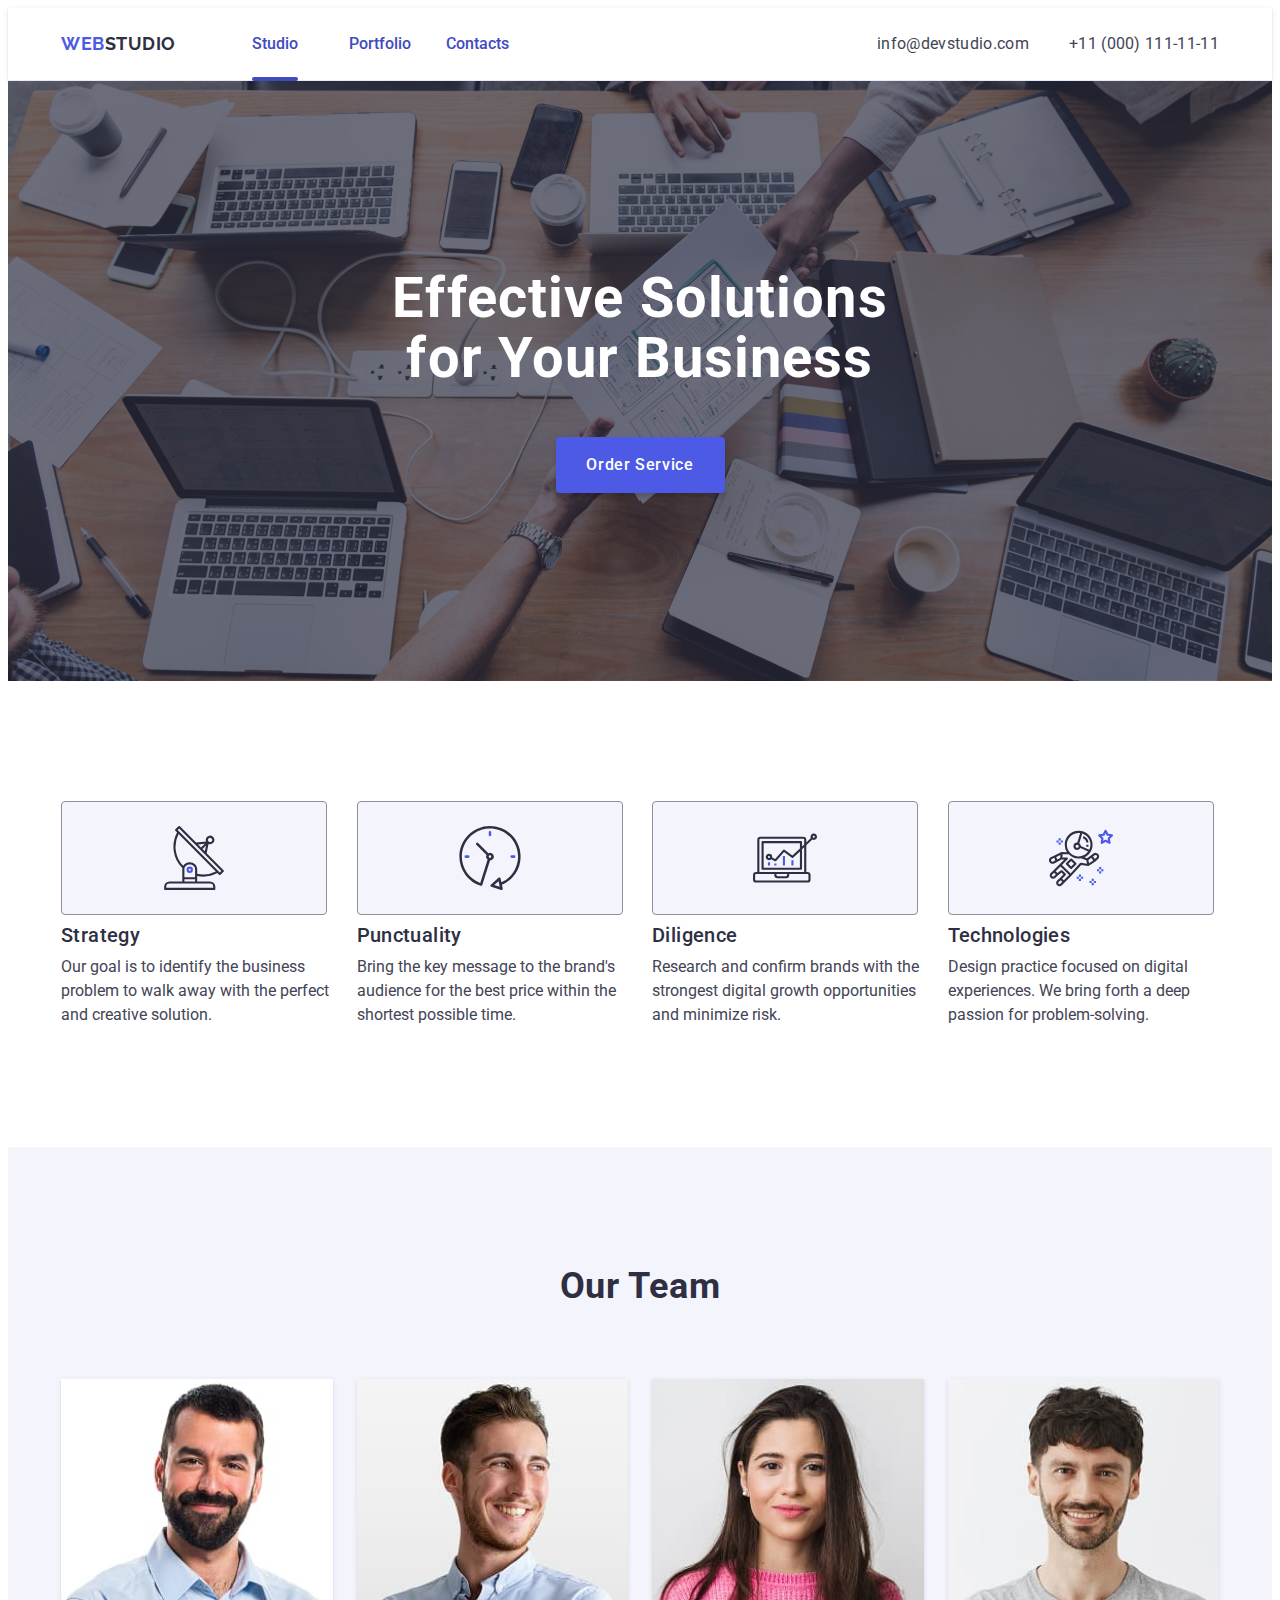
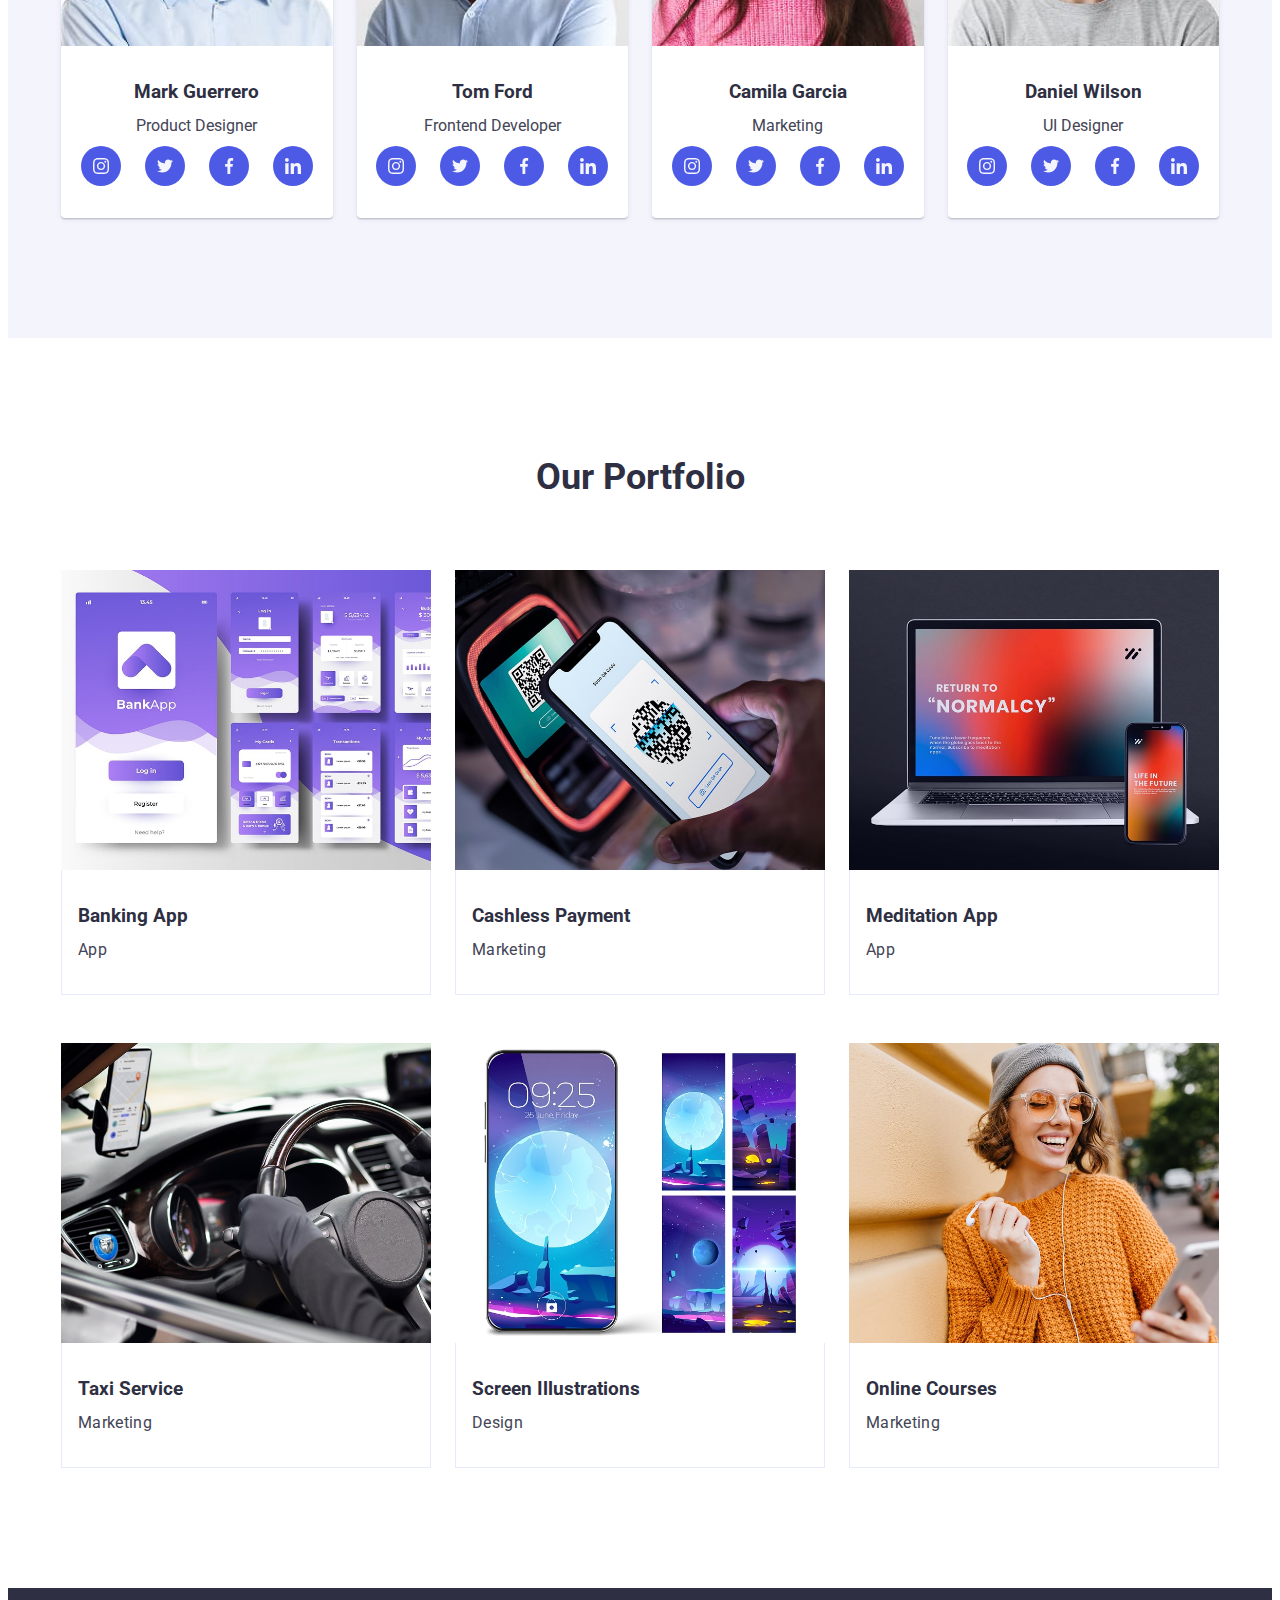
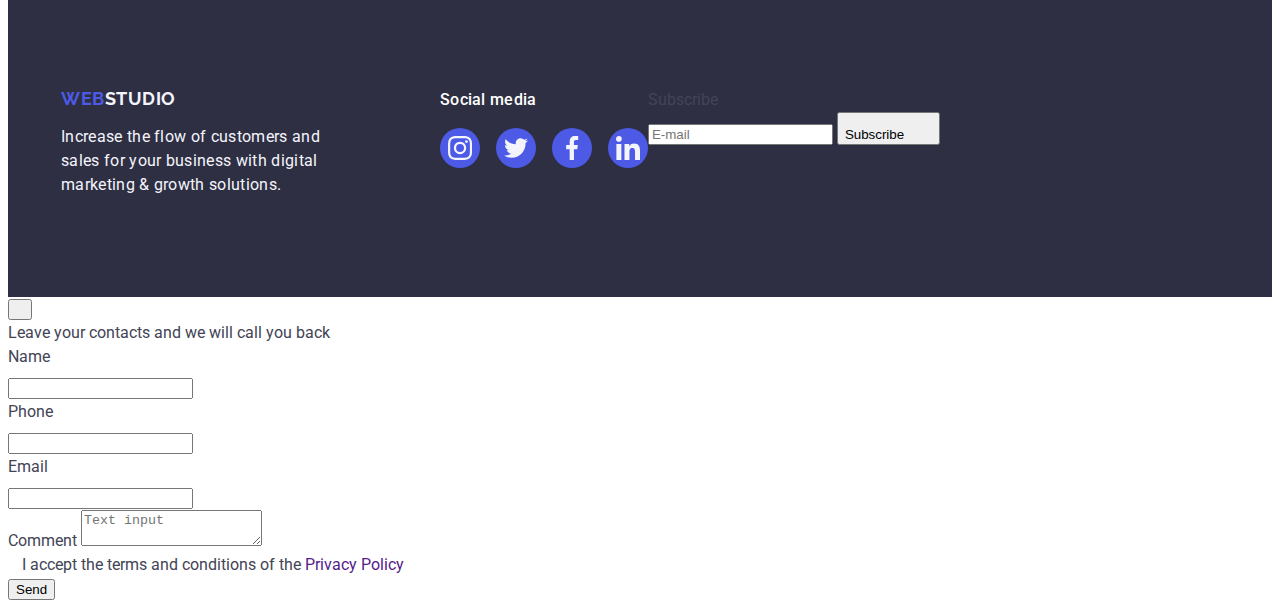
<file: index.html>
<!DOCTYPE html>
<html lang="en">
  <head>
    <meta charset="UTF-8" />
    <meta name="viewport" content="width=device-width, initial-scale=1.0" />
    <title>Ihor-Kotliarevskyi Homework</title>
    <link rel="preconnect" href="https://fonts.googleapis.com" />
    <link rel="preconnect" href="https://fonts.gstatic.com" crossorigin />
    <link
      href="https://fonts.googleapis.com/css2?family=Raleway:wght@700&family=Roboto:ital,wght@0,400..700;1,400..700&display=swap"
      rel="stylesheet"
    />
    <link
      rel="stylesheet"
      href="https://cdnjs.cloudflare.com/ajax/libs/modern-normalize/3.0.1/modern-normalize.min.css"
      integrity="sha512-q6WgHqiHlKyOqslT/lgBgodhd03Wp4BEqKeW6nNtlOY4quzyG3VoQKFrieaCeSnuVseNKRGpGeDU3qPmabCANg=="
      crossorigin="anonymous"
      referrerpolicy="no-referrer"
    />
    <link rel="stylesheet" href="./css/styles.css" />
  </head>
  <body>
    <header id="top" class="header">
      <div class="container div-header">
        <nav class="header-navigation">
          <a href="./index.html" class="header-navigation-link logo"
            >Web<span class="span-top">Studio</span></a
          >
          <ul class="header-navigation-list">
            <li class="header-navigation-list-item">
              <a href="./index.html" class="header-navigation-list-link current"
                >Studio</a
              >
            </li>
            <li class="header-navigation-list-item">
              <a href="" class="header-navigation-list-link">Portfolio</a>
            </li>
            <li class="header-navigation-list-item">
              <a href="" class="header-navigation-list-link">Contacts</a>
            </li>
          </ul>
        </nav>
        <address class="header-address">
          <ul class="header-address-list">
            <li class="header-address-list-item">
              <a href="mailto:info@devstudio.com" class="address-link"
                >info@devstudio.com</a
              >
            </li>
            <li class="header-address-list-item">
              <a href="tel:+110001111111" class="address-link"
                >+11 (000) 111-11-11</a
              >
            </li>
          </ul>
        </address>
      </div>
    </header>
    <main>
      <section class="hero section">
        <div class="container">
          <h1 class="hero-title">Effective Solutions for Your Business</h1>
          <button type="button" class="hero-button" data-modal-open>
            Order Service
          </button>
        </div>
      </section>
      <section class="benefits section">
        <div class="container">
          <h2 class="benefits-title visually-hidden">Title</h2>
          <ul class="benefits-list">
            <li class="benefits-list-item">
              <div class="benefits-list-box">
                <svg class="benefits-list-icon" width="64" height="64">
                  <use href="./images/icons.svg#icon-antenna"></use>
                </svg>
              </div>
              <h3 class="benefits-list-title">Strategy</h3>
              <p class="benefits-list-description">
                Our goal is to identify the business problem to walk away with
                the perfect and creative solution.
              </p>
            </li>
            <li class="benefits-list-item">
              <div class="benefits-list-box">
                <svg class="benefits-list-icon" width="64" height="64">
                  <use href="./images/icons.svg#icon-clock"></use>
                </svg>
              </div>
              <h3 class="benefits-list-title">Punctuality</h3>
              <p class="benefits-list-description">
                Bring the key message to the brand's audience for the best price
                within the shortest possible time.
              </p>
            </li>
            <li class="benefits-list-item">
              <div class="benefits-list-box">
                <svg class="benefits-list-icon" width="64" height="64">
                  <use href="./images/icons.svg#icon-diagram"></use>
                </svg>
              </div>
              <h3 class="benefits-list-title">Diligence</h3>
              <p class="benefits-list-description">
                Research and confirm brands with the strongest digital growth
                opportunities and minimize risk.
              </p>
            </li>
            <li class="benefits-list-item">
              <div class="benefits-list-box">
                <svg class="benefits-list-icon" width="64" height="64">
                  <use href="./images/icons.svg#icon-astronaut"></use>
                </svg>
              </div>
              <h3 class="benefits-list-title">Technologies</h3>
              <p class="benefits-list-description">
                Design practice focused on digital experiences. We bring forth a
                deep passion for problem-solving.
              </p>
            </li>
          </ul>
        </div>
      </section>
      <section id="team" class="team section">
        <div class="container">
          <h2 class="team-title">Our Team</h2>
          <ul class="team-list">
            <li class="team-list-item">
              <img
                src="./images/mark-guerrero.jpg"
                alt="Mark Guerrero"
                width="264"
              />
              <div class="team-list-item-container">
                <h3 class="team-list-title">Mark Guerrero</h3>
                <p class="team-list-descr">Product Designer</p>
                <ul class="team-list-social-container">
                  <li class="team-list-social-item">
                    <a
                      class="team-list-social-link"
                      href="https://www.instagram.com"
                    >
                      <svg class="team-list-social-icon" width="16" height="16">
                        <use href="./images/icons.svg#icon-instagram"></use>
                      </svg>
                    </a>
                  </li>
                  <li class="team-list-social-item">
                    <a class="team-list-social-link" href="https://x.com">
                      <svg class="team-list-social-icon" width="16" height="16">
                        <use href="./images/icons.svg#icon-twitter"></use>
                      </svg>
                    </a>
                  </li>
                  <li class="team-list-social-item">
                    <a
                      class="team-list-social-link"
                      href="https://www.facebook.com"
                    >
                      <svg class="team-list-social-icon" width="16" height="16">
                        <use href="./images/icons.svg#icon-facebook"></use>
                      </svg>
                    </a>
                  </li>
                  <li class="team-list-social-item">
                    <a
                      class="team-list-social-link"
                      href="https://ua.linkedin.com"
                    >
                      <svg class="team-list-social-icon" width="16" height="16">
                        <use href="./images/icons.svg#icon-linkedin"></use>
                      </svg>
                    </a>
                  </li>
                </ul>
              </div>
            </li>
            <li class="team-list-item">
              <img src="./images/tom-ford.jpg" alt="Tom Ford" width="264" />
              <div class="team-list-item-container">
                <h3 class="team-list-title">Tom Ford</h3>
                <p class="team-list-descr">Frontend Developer</p>
                <ul class="team-list-social-container">
                  <li class="team-list-social-item">
                    <a
                      class="team-list-social-link"
                      href="https://www.instagram.com"
                    >
                      <svg class="team-list-social-icon" width="16" height="16">
                        <use href="./images/icons.svg#icon-instagram"></use>
                      </svg>
                    </a>
                  </li>
                  <li class="team-list-social-item">
                    <a class="team-list-social-link" href="https://x.com">
                      <svg class="team-list-social-icon" width="16" height="16">
                        <use href="./images/icons.svg#icon-twitter"></use>
                      </svg>
                    </a>
                  </li>
                  <li class="team-list-social-item">
                    <a
                      class="team-list-social-link"
                      href="https://www.facebook.com"
                    >
                      <svg class="team-list-social-icon" width="16" height="16">
                        <use href="./images/icons.svg#icon-facebook"></use>
                      </svg>
                    </a>
                  </li>
                  <li class="team-list-social-item">
                    <a
                      class="team-list-social-link"
                      href="https://ua.linkedin.com"
                    >
                      <svg class="team-list-social-icon" width="16" height="16">
                        <use href="./images/icons.svg#icon-linkedin"></use>
                      </svg>
                    </a>
                  </li>
                </ul>
              </div>
            </li>
            <li class="team-list-item">
              <img
                src="./images/camila-garcia.jpg"
                alt="Camila Garcia"
                width="264"
              />
              <div class="team-list-item-container">
                <h3 class="team-list-title">Camila Garcia</h3>
                <p class="team-list-descr">Marketing</p>
                <ul class="team-list-social-container">
                  <li class="team-list-social-item">
                    <a
                      class="team-list-social-link"
                      href="https://www.instagram.com"
                    >
                      <svg class="team-list-social-icon" width="16" height="16">
                        <use href="./images/icons.svg#icon-instagram"></use>
                      </svg>
                    </a>
                  </li>
                  <li class="team-list-social-item">
                    <a class="team-list-social-link" href="https://x.com">
                      <svg class="team-list-social-icon" width="16" height="16">
                        <use href="./images/icons.svg#icon-twitter"></use>
                      </svg>
                    </a>
                  </li>
                  <li class="team-list-social-item">
                    <a
                      class="team-list-social-link"
                      href="https://www.facebook.com"
                    >
                      <svg class="team-list-social-icon" width="16" height="16">
                        <use href="./images/icons.svg#icon-facebook"></use>
                      </svg>
                    </a>
                  </li>
                  <li class="team-list-social-item">
                    <a
                      class="team-list-social-link"
                      href="https://ua.linkedin.com"
                    >
                      <svg class="team-list-social-icon" width="16" height="16">
                        <use href="./images/icons.svg#icon-linkedin"></use>
                      </svg>
                    </a>
                  </li>
                </ul>
              </div>
            </li>
            <li class="team-list-item">
              <img
                src="./images/daniel-wilson.jpg"
                alt="Daniel Wilson"
                width="264"
              />
              <div class="team-list-item-container">
                <h3 class="team-list-title">Daniel Wilson</h3>
                <p class="team-list-descr">UI Designer</p>
                <ul class="team-list-social-container">
                  <li class="team-list-social-item">
                    <a
                      class="team-list-social-link"
                      href="https://www.instagram.com"
                    >
                      <svg class="team-list-social-icon" width="16" height="16">
                        <use href="./images/icons.svg#icon-instagram"></use>
                      </svg>
                    </a>
                  </li>
                  <li class="team-list-social-item">
                    <a class="team-list-social-link" href="https://x.com">
                      <svg class="team-list-social-icon" width="16" height="16">
                        <use href="./images/icons.svg#icon-twitter"></use>
                      </svg>
                    </a>
                  </li>
                  <li class="team-list-social-item">
                    <a
                      class="team-list-social-link"
                      href="https://www.facebook.com"
                    >
                      <svg class="team-list-social-icon" width="16" height="16">
                        <use href="./images/icons.svg#icon-facebook"></use>
                      </svg>
                    </a>
                  </li>
                  <li class="team-list-social-item">
                    <a
                      class="team-list-social-link"
                      href="https://ua.linkedin.com"
                    >
                      <svg class="team-list-social-icon" width="16" height="16">
                        <use href="./images/icons.svg#icon-linkedin"></use>
                      </svg>
                    </a>
                  </li>
                </ul>
              </div>
            </li>
          </ul>
        </div>
      </section>
      <section id="portfolio" class="portfolio section">
        <div class="container">
          <h2 class="portfolio-title">Our Portfolio</h2>
          <ul class="portfolio-list">
            <li class="portfolio-list-item">
              <div class="portfolio-overlay-img">
                <img
                  class="portfolio-list-img"
                  src="./images/portfolio/portfolio-1.jpg"
                  alt="Banking App"
                  width="360"
                  height="300"
                />
                <p class="portfolio-overlay-text">
                  14 Stylish and User-Friendly App Design Concepts · Task
                  Manager App · Calorie Tracker App · Exotic Fruit Ecommerce App
                  · Cloud Storage App
                </p>
              </div>
              <div class="portfolio-container">
                <h3 class="portfolio-list-title">Banking App</h3>
                <p class="list-descr">App</p>
              </div>
            </li>
            <li class="portfolio-list-item">
              <div class="portfolio-overlay-img">
                <img
                  src="./images/portfolio/portfolio-2.jpg"
                  alt="Phone payment"
                  width="360"
                  height="300"
                />
                <p class="portfolio-overlay-text">
                  14 Stylish and User-Friendly App Design Concepts · Task
                  Manager App · Calorie Tracker App · Exotic Fruit Ecommerce App
                  · Cloud Storage App
                </p>
              </div>
              <div class="portfolio-container">
                <h3 class="portfolio-list-title">Cashless Payment</h3>
                <p class="list-descr">Marketing</p>
              </div>
            </li>
            <li class="portfolio-list-item">
              <div class="portfolio-overlay-img">
                <img
                  src="./images/portfolio/portfolio-3.jpg"
                  alt="Laptop and Phone"
                  width="360"
                  height="300"
                />
                <p class="portfolio-overlay-text">
                  14 Stylish and User-Friendly App Design Concepts · Task
                  Manager App · Calorie Tracker App · Exotic Fruit Ecommerce App
                  · Cloud Storage App
                </p>
              </div>
              <div class="portfolio-container">
                <h3 class="portfolio-list-title">Meditation App</h3>
                <p class="list-descr">App</p>
              </div>
            </li>
            <li class="portfolio-list-item">
              <div class="portfolio-overlay-img">
                <img
                  src="./images/portfolio/portfolio-4.jpg"
                  alt="Car's helm"
                  width="360"
                  height="300"
                />
                <p class="portfolio-overlay-text">
                  14 Stylish and User-Friendly App Design Concepts · Task
                  Manager App · Calorie Tracker App · Exotic Fruit Ecommerce App
                  · Cloud Storage App
                </p>
              </div>
              <div class="portfolio-container">
                <h3 class="portfolio-list-title">Taxi Service</h3>
                <p class="list-descr">Marketing</p>
              </div>
            </li>
            <li class="portfolio-list-item">
              <div class="portfolio-overlay-img">
                <img
                  src="./images/portfolio/portfolio-5.jpg"
                  alt="Phone with wallpappers"
                  width="360"
                  height="300"
                />
                <p class="portfolio-overlay-text">
                  14 Stylish and User-Friendly App Design Concepts · Task
                  Manager App · Calorie Tracker App · Exotic Fruit Ecommerce App
                  · Cloud Storage App
                </p>
              </div>
              <div class="portfolio-container">
                <h3 class="portfolio-list-title">Screen Illustrations</h3>
                <p class="list-descr">Design</p>
              </div>
            </li>
            <li class="portfolio-list-item">
              <div class="portfolio-overlay-img">
                <img
                  src="./images/portfolio/portfolio-6.jpg"
                  alt="Girl with phone"
                  width="360"
                  height="300"
                />
                <p class="portfolio-overlay-text">
                  14 Stylish and User-Friendly App Design Concepts · Task
                  Manager App · Calorie Tracker App · Exotic Fruit Ecommerce App
                  · Cloud Storage App
                </p>
              </div>
              <div class="portfolio-container">
                <h3 class="portfolio-list-title">Online Courses</h3>
                <p class="list-descr">Marketing</p>
              </div>
            </li>
          </ul>
        </div>
      </section>
    </main>
    <footer id="bottom" class="footer">
      <div class="container">
        <div class="footer-logo-container">
          <a href="./index.html" class="footer-logo"
            >Web<span class="span-bottom">Studio</span></a
          >
          <p class="footer-descr">
            Increase the flow of customers and <br />sales for your business
            with digital <br />marketing & growth solutions.
          </p>
        </div>
        <div class="footer-social-container">
          <p class="footer-social-title">Social media</p>
          <ul class="footer-list-social-container">
            <li class="footer-list-social-item">
              <a
                class="footer-list-social-link"
                href="https://www.instagram.com"
              >
                <svg class="footer-list-social-icon" width="24" height="24">
                  <use href="./images/icons.svg#icon-instagram"></use>
                </svg>
              </a>
            </li>
            <li class="footer-list-social-item">
              <a class="footer-list-social-link" href="https://x.com">
                <svg class="footer-list-social-icon" width="24" height="24">
                  <use href="./images/icons.svg#icon-twitter"></use>
                </svg>
              </a>
            </li>
            <li class="footer-list-social-item">
              <a
                class="footer-list-social-link"
                href="https://www.facebook.com"
              >
                <svg class="footer-list-social-icon" width="24" height="24">
                  <use href="./images/icons.svg#icon-facebook"></use>
                </svg>
              </a>
            </li>
            <li class="footer-list-social-item">
              <a class="footer-list-social-link" href="https://ua.linkedin.com">
                <svg class="footer-list-social-icon" width="24" height="24">
                  <use href="./images/icons.svg#icon-linkedin"></use>
                </svg>
              </a>
            </li>
          </ul>
        </div>
        <div class="footer-subscribe-container">
          <p class="subscribe-title">Subscribe</p>
          <form class="form-subscribe">
            <label class="form-subscribe-label">
              <input
                class="form-subscribe-label-input"
                name="subscribe-email"
                type="email"
                placeholder="E-mail"
              />
            </label>
            <button type="submit" class="form-subscribe-button">
              Subscribe
              <svg class="form-subscribe-button-icon" width="24" height="24">
                <use href="./images/icons.svg#icon-send" fill="#ffffff"></use>
              </svg>
            </button>
          </form>
        </div>
      </div>
    </footer>
    <div class="modal-overlay" data-modal>
      <div class="modal">
        <button class="modal-button-close" type="button" data-modal-close>
          <svg class="modal-button-close-icon" width="8" height="8">
            <use href="./images/icons.svg#icon-close"></use>
          </svg>
        </button>
        <p class="modal-description">
          Leave your contacts and we will call you back
        </p>
        <form class="modal-form">
          <div class="modal-form-container">
            <label class="modal-label" for="user-name">Name</label>
            <div class="modal-input-container">
              <input
                class="modal-input"
                id="user-name"
                name="user-name"
                type="text"
              />
              <svg class="modal-input-icon" width="18" height="24">
                <use href="./images/icons.svg#icon-person"></use>
              </svg>
            </div>
          </div>
          <div class="modal-form-container">
            <label class="modal-label" for="user-phone">Phone</label>
            <div class="modal-input-container">
              <input
                class="modal-input"
                id="user-phone"
                name="user-phone"
                type="text"
              />
              <svg class="modal-input-icon" width="18" height="24">
                <use href="./images/icons.svg#icon-phone"></use>
              </svg>
            </div>
          </div>
          <div class="modal-form-container">
            <label class="modal-label" for="user-email">Email</label>
            <div class="modal-input-container">
              <input
                class="modal-input"
                id="user-email"
                name="user-email"
                type="text"
              />
              <svg class="modal-input-icon" width="18" height="24">
                <use href="./images/icons.svg#icon-email"></use>
              </svg>
            </div>
          </div>
          <div class="modal-form-container comment">
            <label class="modal-label" for="user-comment">Comment</label>
            <textarea
              class="modal-input-comment"
              id="user-comment"
              name="user-comment"
              placeholder="Text input"
            ></textarea>
          </div>

          <div class="modal-form-container-checkbox">
            <input
              class="checkbox visually-hidden"
              id="user-privacy"
              type="checkbox"
              value="true"
              name="user-privacy"
            />
            <label class="label-checkbox" for="user-privacy">
              <span class="checkbox-span">
                <svg class="label-checkbox-icon" width="10" height="8">
                  <use href="./images/icons.svg#icon-checkbox"></use>
                </svg>
              </span>
              I accept the terms and conditions of the
              <a href="" class="checkbox-link">Privacy Policy</a>
            </label>
          </div>
          <button class="form-button-send" type="submit">Send</button>
        </form>
      </div>
    </div>
    <script src="./js/modal.js"></script>
  </body>
</html>
</file>
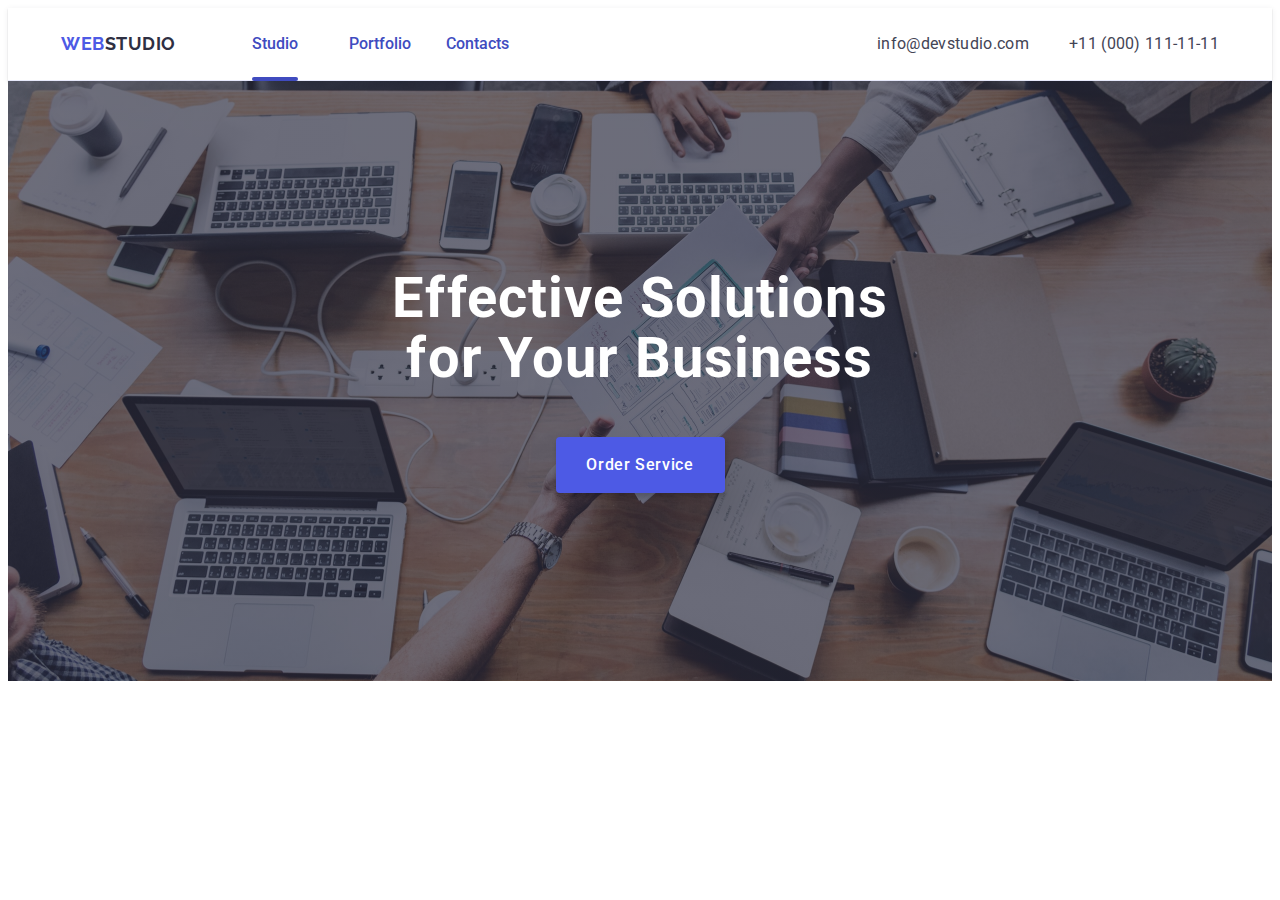
<file: modal.html>
<!DOCTYPE html>
<html lang="en">
  <head>
    <meta charset="UTF-8" />
    <meta name="viewport" content="width=device-width, initial-scale=1.0" />
    <title>Ihor-Kotliarevskyi Homework Modal</title>
    <link rel="preconnect" href="https://fonts.googleapis.com" />
    <link rel="preconnect" href="https://fonts.gstatic.com" crossorigin />
    <link
      href="https://fonts.googleapis.com/css2?family=Raleway:wght@700&family=Roboto:ital,wght@0,400..700;1,400..700&display=swap"
      rel="stylesheet"
    />
    <link
      rel="stylesheet"
      href="https://cdnjs.cloudflare.com/ajax/libs/modern-normalize/3.0.1/modern-normalize.min.css"
      integrity="sha512-q6WgHqiHlKyOqslT/lgBgodhd03Wp4BEqKeW6nNtlOY4quzyG3VoQKFrieaCeSnuVseNKRGpGeDU3qPmabCANg=="
      crossorigin="anonymous"
      referrerpolicy="no-referrer"
    />
    <link rel="stylesheet" href="./css/styles.css" />
  </head>
  <body>
    <header id="top" class="header">
        <div class="container div-header">
          <nav class="header-navigation">
            <a href="./index.html" class="header-navigation-link logo"
              >Web<span class="span-top">Studio</span></a
            >
            <ul class="header-navigation-list">
              <li class="header-navigation-list-item">
                <a href="./index.html" class="header-navigation-list-link current"
                  >Studio</a
                >
              </li>
              <li class="header-navigation-list-item">
                <a href="" class="header-navigation-list-link">Portfolio</a>
              </li>
              <li class="header-navigation-list-item">
                <a href="" class="header-navigation-list-link">Contacts</a>
              </li>
            </ul>
          </nav>
          <address class="header-address">
            <ul class="header-address-list">
              <li class="header-address-list-item">
                <a href="mailto:info@devstudio.com" class="address-link"
                  >info@devstudio.com</a
                >
              </li>
              <li class="header-address-list-item">
                <a href="tel:+110001111111" class="address-link"
                  >+11 (000) 111-11-11</a
                >
              </li>
            </ul>
          </address>
        </div>
      </header>
      <main>
        <section class="hero section">
          <div class="container">
            <h1 class="hero-title">Effective Solutions for Your Business</h1>
            <button type="button" class="hero-button">Order Service</button>
          </div>
        </section>
  
  </body>
</html>
</file>
<file: css/styles.css>
body {
  font-family: "Roboto", sans-serif;
  font-size: 16px;
  line-height: 1.5;
  box-sizing: content-box;
}

a {
  text-decoration: none;
  display: inline-block;
}

ul,
ol,
li {
  list-style-type: none;
  margin: 0;
  padding-left: 0;
}

img {
  display: block;
  max-width: 100%;
}

button {
  cursor: pointer;
}

body,
.team-list-item,
.portfolio-list-item {
  background-color: #ffffff;
}

body,
.address-link {
  color: #434455;
}

.section {
  padding: 188px 0;
}

.container {
  max-width: 1158px;
  padding: 0 15px;
  margin: 0 auto;
}

.section img {
  width: 100%;
  object-fit: cover;
}

h1,
h2,
h3,
h4,
h5,
h6,
p {
  margin: 0;
}

h1,
h2,
h3,
h4,
h5,
h6,
.span-top,
.nav-link {
  color: #2e2f42;
}

.footer {
  background-color: #2e2f42;
}

.footer-descr,
.span-bottom {
  color: #f4f4fd;
}

.hero-title,
.hero-button {
  color: #ffffff;
}

.nav-link,
.address-link,
.hero-title,
.team-title,
.list-title,
.list-descr,
.portfolio-title .footer-descr {
  letter-spacing: 0.02em;
}

.team-title,
.portfolio-title {
  font-size: 36px;
  line-height: 1.11;
  text-align: center;
  text-transform: capitalize;
}

.div-header,
.header-navigation,
.header-navigation-list,
.header-address-list {
  display: flex;
  flex-direction: row;
  align-items: center;
}

.header {
  border-bottom: 1px solid #e7e9fc;
}

.logo,
.footer-logo {
  font-family: "Raleway", sans-serif;
  font-weight: 700;
  font-size: 18px;
  line-height: 1.17;
  letter-spacing: 0.03em;
  text-transform: uppercase;
  color: #4d5ae5;
}

.logo {
  margin-right: 76px;
}

.header-navigation-link,
.header-navigation-list-link,
.address-link {
  padding: 24px 0;
}

.header-navigation-list {
  gap: 40px;
}

.header-navigation-list-item {
  width: calc((100% - 80px) / 3);
  position: relative;
  color: #404bbf;
}

.header-navigation-list-link {
  font-weight: 500;
  position: relative;
  color: #404bbf;
  transition: color 250ms cubic-bezier(0.4, 0, 0.2, 1);
}

.current::after {
  content: "";
  width: 100%;
  position: absolute;
  left: 0;
  bottom: -1px;
  height: 4px;
  background-color: #404bbf;
  border-radius: 2px;
}

.nav-link:hover,
.nav-link:focus,
.address-link:hover,
.address-link:focus {
  color: #404bbf;
}

address {
  margin-left: auto;
  font-style: normal;
}

.address-link {
  transition: color 250ms cubic-bezier(0.4, 0, 0.2, 1);
}

.header-address-list {
  gap: 40px;
  align-items: center;
}

.header {
  border-bottom: 1px solid #e7e9fc;
  box-shadow: 0px 2px 1px rgba(46, 47, 66, 0.08),
    0px 1px 1px rgba(46, 47, 66, 0.16), 0px 1px 6px rgba(46, 47, 66, 0.08);
}

.hero {
  background-image: linear-gradient(
      to bottom,
      rgba(46, 47, 66, 0.7),
      rgba(46, 47, 66, 0.7)
    ),
    url(../images/people-office.jpg);
  background-repeat: no-repeat, no-repeat;
  background-position: center, center;
  background-size: cover, cover;
  max-width: 1440px;
  margin: 0 auto;
}

.hero-title {
  font-size: 56px;
  line-height: 1.07;
  text-align: center;
  max-width: 496px;
  margin: 0 auto 48px;
}

.hero-button {
  background-color: #4d5ae5;
  font-family: "Roboto", sans-serif;
  font-weight: 500;
  font-size: 16px;
  line-height: 1.5;
  letter-spacing: 0.04em;
  display: block;
  min-width: 169px;
  max-width: 169px;
  height: 56px;
  border: none;
  border-radius: 4px;
  box-shadow: 0 4px 4px 0 rgba(0, 0, 0, 0.15);
  transition: background-color 250ms cubic-bezier(0.4, 0, 0.2, 1);
  margin: 0 auto;
}

.hero-button:hover,
.hero-button:focus {
  background-color: #404bbf;
}

.visually-hidden {
  position: absolute;
  width: 1px;
  height: 1px;
  margin: -1px;
  border: 0;
  padding: 0;
  white-space: nowrap;
  clip-path: inset(100%);
  clip: rect(0 0 0 0);
  overflow: hidden;
}

.benefits {
  padding: 120px 0;
}

.benefits-list {
  display: flex;
  justify-content: center;
  gap: 24px;
}

.benefits-list-item {
  width: calc((100% - 72px) / 4);
}

.benefits-list-box {
  display: flex;
  justify-content: center;
  align-items: center;
  border: 1px solid #8e8f99;
  border-radius: 4px;
  width: 264px;
  height: 112px;
  background-color: #f4f4fd;
  position: relative;
  margin: 0 0 8px 0;
}

.benefits-list-title {
  font: 500 20px / 1.2 "Roboto", sans-serif;
  letter-spacing: 0.02em;
  color: #2e2f42;
  margin-bottom: 8px;
}

.team {
  background-color: #f4f4fd;
  padding: 120px 0;
}

.team-title {
  margin-bottom: 72px;
}

.team-list {
  display: flex;
  justify-content: center;
  gap: 24px;
}

.team-list-item {
  width: calc((100% - 72px) / 4);
  justify-content: center;
  text-align: center;
  border-radius: 0px 0px 4px 4px;
  box-shadow: 0 2px 1px 0 rgba(46, 47, 66, 0.08),
    0 1px 1px 0 rgba(46, 47, 66, 0.16), 0 1px 6px 0 rgba(46, 47, 66, 0.08);
}

.team-list-item-container {
  padding: 32px 0;
}

.team-list-title {
  text-align: center;
  margin-bottom: 8px;
}

.team-list-descr {
  text-align: center;
  margin-bottom: 8px;
}

.team-list-social-container {
  display: flex;
  justify-content: center;
  gap: 24px;
}

.team-list-social-item {
  width: 40px;
  height: 40px;
}

.team-list-social-link {
  width: 100%;
  height: 100%;
  background-color: #4d5ae5;
  border-radius: 50%;
  display: flex;
  justify-content: center;
  align-items: center;
  position: relative;
  transition: background-color 250ms cubic-bezier(0.4, 0, 0.2, 1);
}

.team-list-social-link:hover {
  background-color: #404bbf;
}

.team-list-social-link:focus {
  background-color: #404bbf;
}

.team-list-social-icon {
  fill: #f4f4fd;
  position: absolute;
  top: 50%;
  left: 50%;
  transform: translate(-50%, -50%);
}

.portfolio {
  padding: 120px 0;
}

.portfolio-container {
  padding: 32px 16px;
  border: 1px solid #e7e9fc;
  border-top: none;
}

.portfolio-title {
  margin-bottom: 72px;
  text-align: center;
}

.portfolio-list {
  display: flex;
  flex-wrap: wrap;
  row-gap: 48px;
  column-gap: 24px;
}

.portfolio-list-item {
  width: calc((100% - 48px) / 3);
  justify-content: center;
  transition: box-shadow 250ms cubic-bezier(0.4, 0, 0.2, 1);
}

.portfolio-list-item:hover {
  box-shadow: 0 2px 1px 0 rgba(46, 47, 66, 0.08),
    0 1px 1px 0 rgba(46, 47, 66, 0.16), 0 1px 6px 0 rgba(46, 47, 66, 0.08);
}

.portfolio-overlay-img {
  position: relative;
  overflow: hidden;
}

.portfolio-list-item:hover .portfolio-overlay-text {
  transform: translateY(0);
}

.portfolio-overlay-text {
  background-color: #4d5ae5;
  width: 100%;
  height: 100%;
  top: 0;
  left: 0;
  position: absolute;
  transform: translateY(100%);
  transition: transform 250ms cubic-bezier(0.4, 0, 0.2, 1);
  font: 400 16px / 1.5 "Roboto", sans-serif;
  letter-spacing: 0.02em;
  color: #f4f4fd;
  padding: 40px 32px;
}

.portfolio-list-title {
  margin-bottom: 8px;
}

.footer {
  padding: 100px 0;
}

.footer .container {
  display: flex;
  align-items: baseline;
}

.footer-logo-container {
  margin-right: 120px;
}

.footer-logo {
  margin-bottom: 16px;
}

.footer-descr {
  font: 400 16px / 1.5 "Roboto", sans-serif;
  letter-spacing: 0.02em;
  color: #f4f4fd;
}

.footer-social-title {
  font: 500 16px / 1.5 "Roboto", sans-serif;
  letter-spacing: 0.02em;
  color: #fff;
  margin-bottom: 16px;
}

.footer-list-social-container {
  display: flex;
  justify-content: center;
  gap: 16px;
}

.footer-list-social-item {
  width: 40px;
  height: 40px;
}

.footer-list-social-link {
  width: 100%;
  height: 100%;
  background-color: #4d5ae5;
  border-radius: 50%;
  display: flex;
  justify-content: center;
  align-items: center;
  position: relative;
  transition: background-color 250ms cubic-bezier(0.4, 0, 0.2, 1);
}

.footer-list-social-link:hover,
.footer-list-social-link:focus {
  background-color: #31d0aa;
}

.footer-list-social-icon {
  fill: #f4f4fd;
}
</file>
